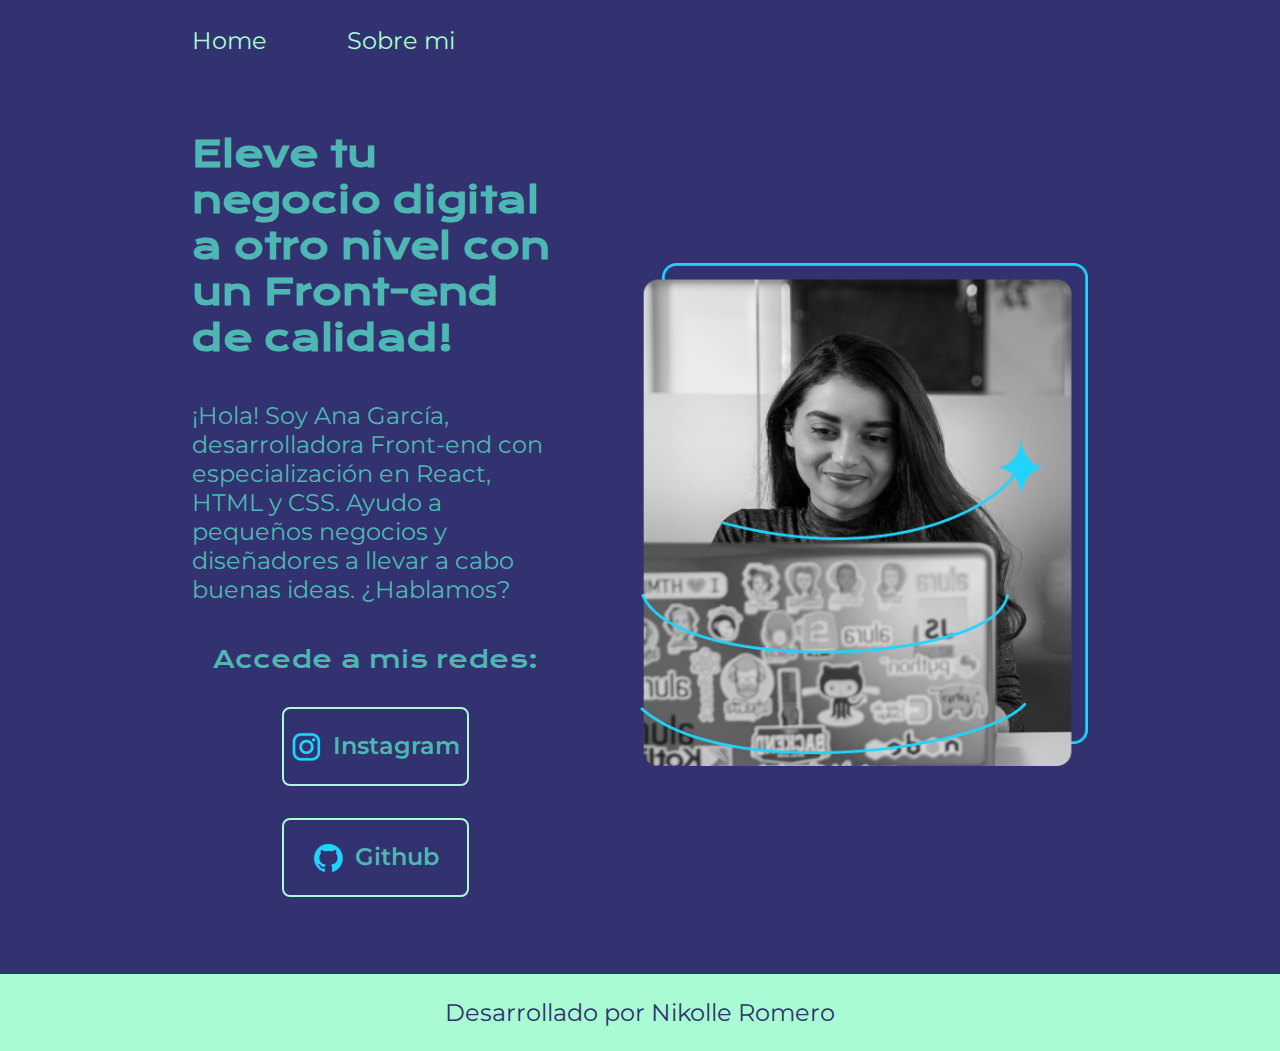
<file: index.html>
<!DOCTYPE html>
<html lang="es">
<head>
    <meta charset="UTF-8">
    <meta name="viewport" content="width=device-width, initial-scale=1.0">
    <title>Portafolio</title>
    <link rel="stylesheet" href="./styles/style.css">
</head>
<body>
    <header class="header">
        <nav class="header__menu">
            <a class="header__menu__link" href="index.html">Home</a>
            <a class="header__menu__link" href="about.html">Sobre mi</a>
        </nav>
    </header>
    <main class="presentacion">
    <section class="presentacion__contenido">
        <h1 class="presentacion___contenido__titulo">
            Eleve tu negocio digital a otro nivel 
            <strong class="titulo-strong">con un Front-end de calidad!</strong>
        </h1>
        
        <p class="presentacion__contenido__texto">
            ¡Hola! Soy Ana García, desarrolladora Front-end con especialización en React, HTML y CSS. 
            Ayudo a pequeños negocios y diseñadores a llevar a cabo buenas ideas. ¿Hablamos?
        
        </p>
        
        <div class="presentacion__enlaces">
        <h2 class="presentacion__enlaces__subtitulo">Accede a mis redes:</h2>
        <a class="presentacion__enlaces__link" href="https://www.instagram.com">
            <img src="./assets/instagram.png"> Instagram</a>
        <a class="presentacion__enlaces__link" href="https://www.github.com">
            <img src="./assets/github.png"> Github</a>
        </div>

    </section>
    <img class="presentacion__imagen" src="./assets/Imagem.png" alt="Foto de Ana Garcia trabajando">
    </main>
    <footer class="footer">
        <p>Desarrollado por Nikolle Romero</p>
    </footer>
</body>
</html>
</file>
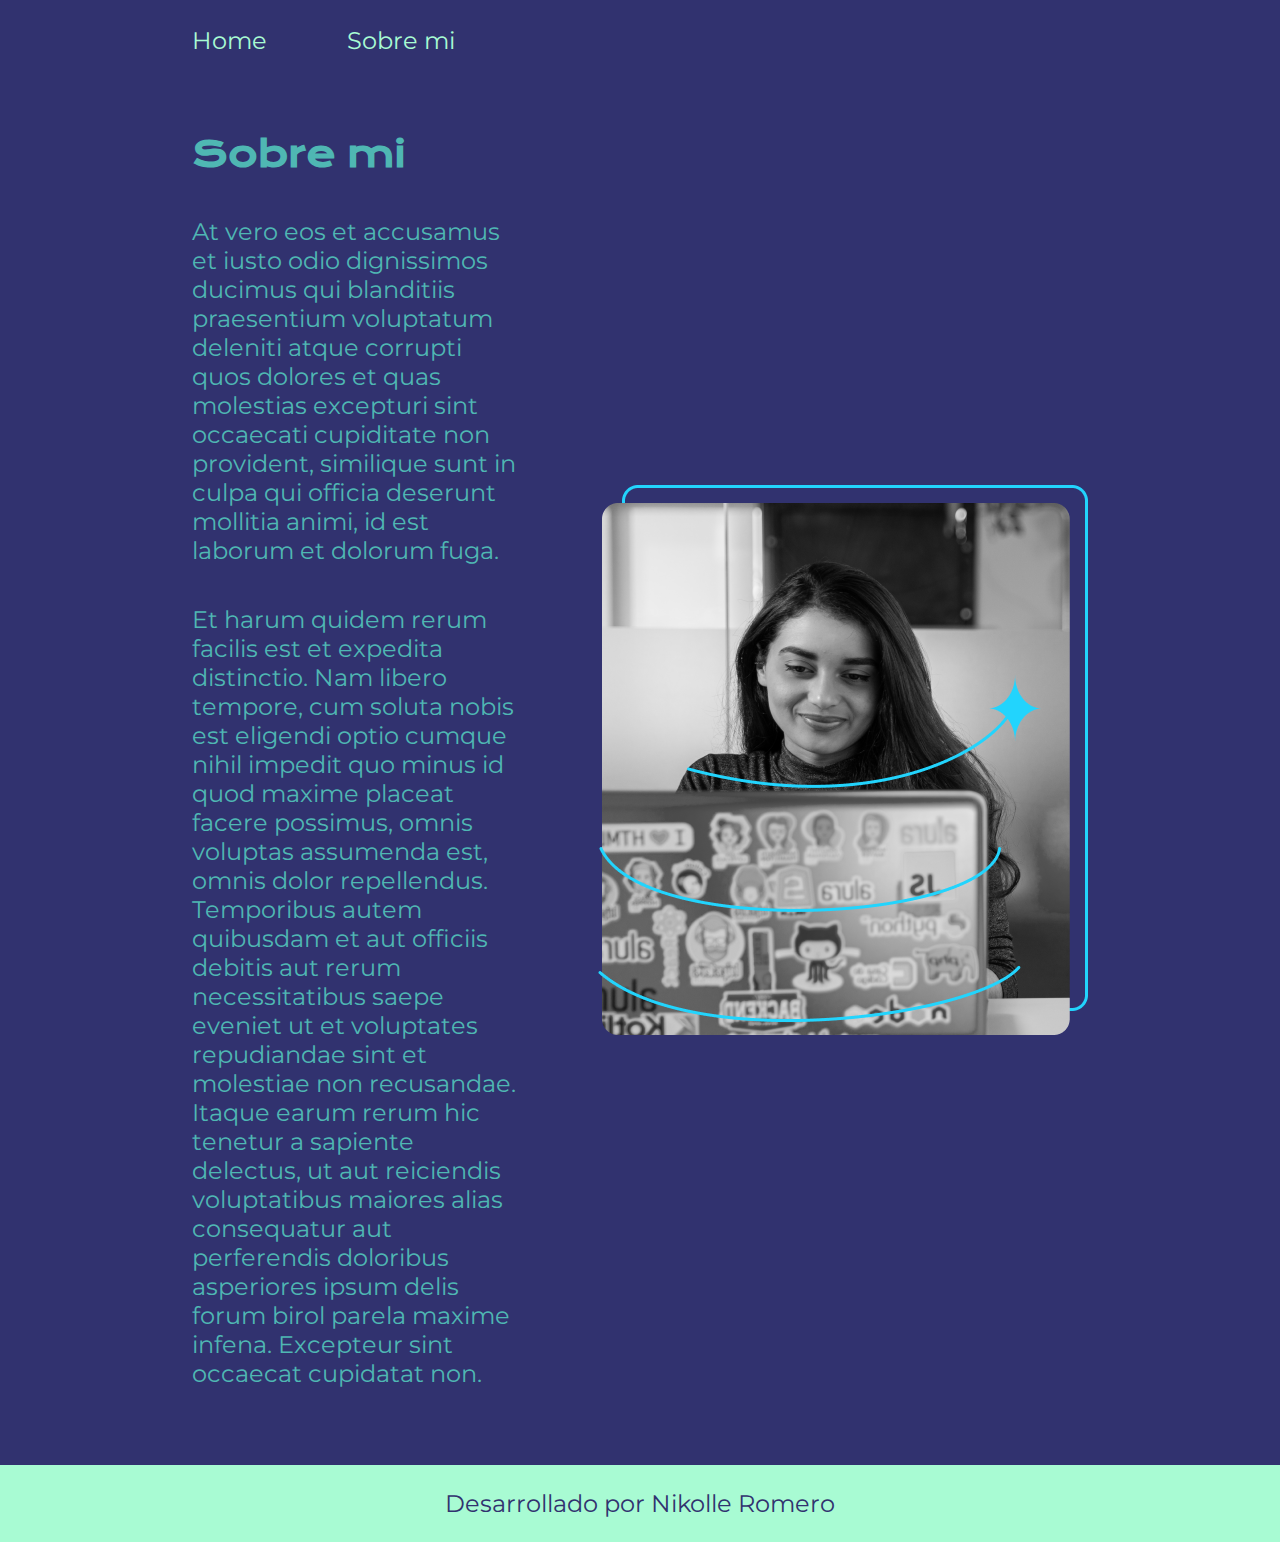
<file: about.html>
<!DOCTYPE html>
<html lang="es">
<head>
    <meta charset="UTF-8">
    <meta name="viewport" content="width=device-width, initial-scale=1.0">
    <title>Sobre mi</title>
    <link rel="stylesheet" href="./styles/style.css">
</head>
<body>
    <header class="header">
        <nav class="header__menu">
            <a class="header__menu__link" href="index.html">Home</a>
            <a class="header__menu__link" href="about.html">Sobre mi</a>
        </nav>
    </header>
    <main class="presentacion">
        <section class="presentacion__contenido">
        <h1 class="presentacion___contenido__titulo">Sobre mi</h1>

        <p class="presentacion__contenido__texto">
            At vero eos et accusamus et iusto odio dignissimos ducimus qui blanditiis praesentium voluptatum 
            deleniti atque corrupti quos dolores et quas molestias excepturi sint occaecati cupiditate non 
            provident, similique sunt in culpa qui officia deserunt mollitia animi, id est laborum et dolorum 
            fuga.
        </p>
        <p class="presentacion__contenido__texto">
            Et harum quidem rerum facilis est et expedita distinctio. Nam libero tempore, cum soluta nobis est
            eligendi optio cumque nihil impedit quo minus id quod maxime placeat facere possimus, omnis 
            voluptas assumenda est, omnis dolor repellendus. Temporibus autem quibusdam et aut officiis 
            debitis aut rerum necessitatibus saepe eveniet ut et voluptates repudiandae sint et molestiae non 
            recusandae. Itaque earum rerum hic tenetur a sapiente delectus, ut aut reiciendis voluptatibus 
            maiores alias consequatur aut perferendis doloribus asperiores ipsum delis forum birol parela 
            maxime infena. Excepteur sint occaecat cupidatat non.
        </p>
        </section>

        <img src="./assets/Imagem.png" alt="Foto de Ana Garcia trabajando">
    </main>
    <footer class="footer">
        <p>Desarrollado por Nikolle Romero</p>
    </footer>
</body>
</html>
</file>
<file: styles/style.css>
@import url('https://fonts.googleapis.com/css2?family=Krona+One&family=Montserrat:ital,wght@0,100..900;1,100..900&display=swap');

:root{
    --color-primario: #31326F;
    --color-secundario: #4FB7B3;
    --color-terciario: #A8FBD3;
    --color-hover: #A8FBD3;

    --fuente-montserrat: "Montserrat", sans-serif;
    --fuente-krona: "Krona One", sans-serif;
}

*{
    padding: 0;
    margin: 0;
}

body{
    background-color: var(--color-primario);
    color: var(--color-secundario);
    box-sizing: border-box;
}

.header{
    padding: 2% 0% 0% 15%;
}

.header__menu{
    display: flex;
    gap: 80px;
}

.header__menu__link{
    font-family: var(--fuente-montserrat);
    font-size: 1.5rem;
    font-weight: 400;
    color: var(--color-terciario);
    text-decoration: none;
}

.presentacion{
    display: flex;
    align-items: center;
    padding: 6% 15%;
    justify-content: space-between;
    gap: 82px;
}

.presentacion__contenido{
    width: 50%;
    display: flex;
    flex-direction: column;
    gap: 40px;
}

.presentacion___contenido__titulo{
    font-size: 2.25rem;
    font-family: var(--fuente-krona);
}

.presentacion__contenido__texto{
    font-size: 1.5rem;
    font-family: var(--fuente-montserrat);
}

.presentacion__enlaces{
    display: flex;
    justify-content: space-between;
    flex-direction: column;
    align-items: center;
    gap: 32px;
}

.presentacion__enlaces__subtitulo{
    font-family: var(--fuente-krona);
    font-size: 1.5rem;
    font-weight: 400;
}

.presentacion__enlaces__link{
    width: 50%;
    text-align: center;
    padding: 21.5px 0;
    border-radius: 8px;
    font-family: var(--fuente-montserrat);
    font-size: 1.5rem;
    font-weight: 600;
    text-decoration: none;
    color: var(--color-secundario);
    border: 2px solid var(--color-terciario);
    display: flex;
    justify-content: center;
    gap: 10px;
}

.presentacion__enlaces__link:hover{
    background-color: var(--color-hover);
}

.presentacion__imagen{
    width: 50%;
}

.footer{
    background-color: var(--color-terciario);
    color: var(--color-primario);
    padding: 24px;
    text-align: center;
    font-family: var(--fuente-montserrat);
    font-size: 1.5rem;
    font-weight: 400;
}

@media (max-width: 1200px ){
    
    .header{
        padding: 10%;
    }

    .header__menu{
        justify-content: center;
    }
    
    .presentacion{
        flex-direction: column-reverse;
        padding: 5%;
    }

    .presentacion__contenido{
        width: auto;
    }

}
</file>
